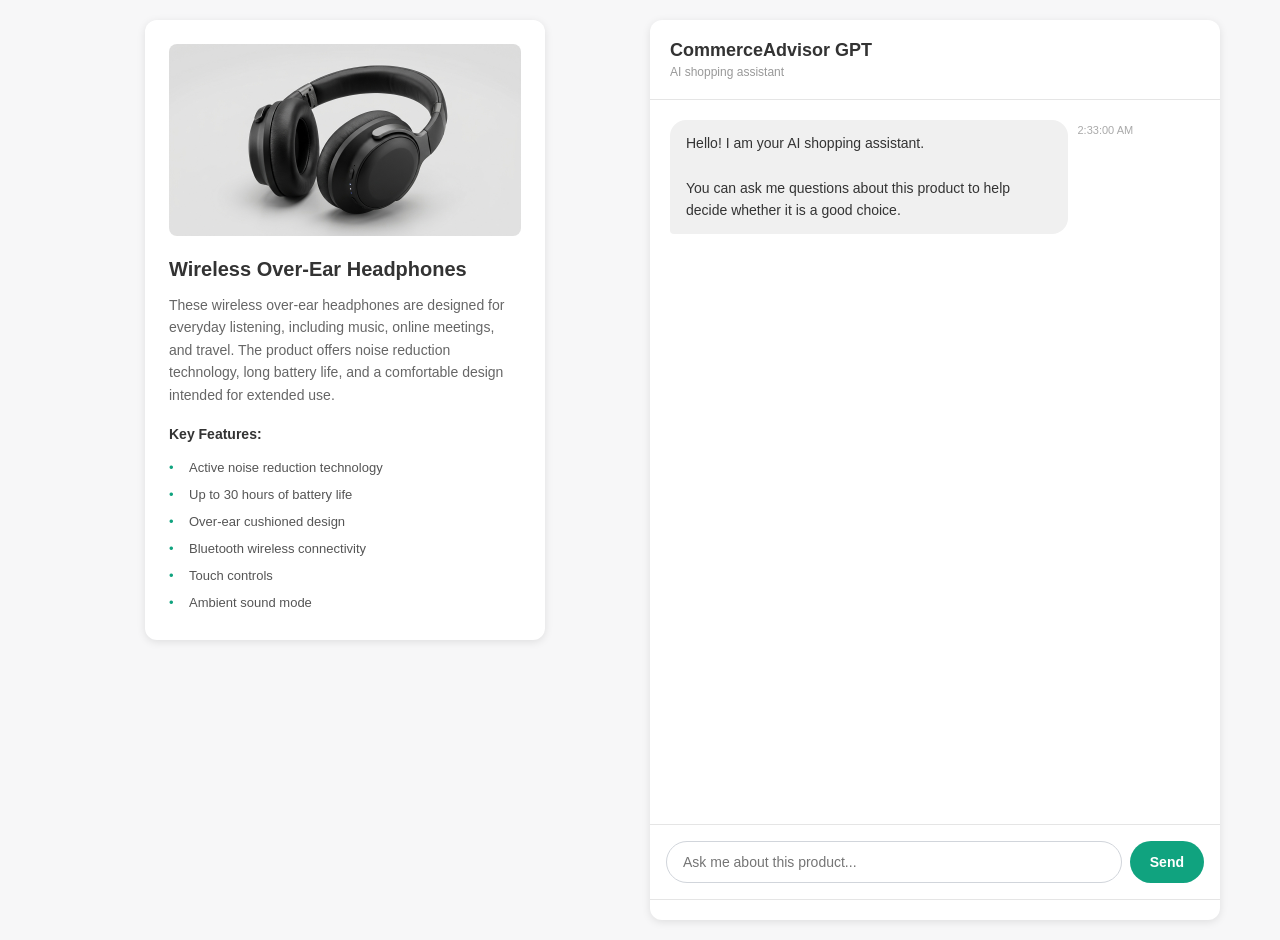
<file: index.html>
<!DOCTYPE html>
<html lang="en">
<head>
    <meta charset="UTF-8">
    <meta name="viewport" content="width=device-width, initial-scale=1.0">
    <title>CommerceAdvisor GPT - Shopping Assistant</title>
    <link rel="stylesheet" href="styles.css">
</head>
<body>
    <div class="container">
        <!-- Product Section -->
        <div class="product-section">
            <div class="product-card">
                <div class="product-image">
                    <img src="headphones.jpg" alt="Wireless Headphones">
                </div>
                <div class="product-info">
                    <h1 class="product-name">Wireless Over-Ear Headphones</h1>
                    <p class="product-description">
                        These wireless over-ear headphones are designed for everyday listening, including music, online meetings, and travel. The product offers noise reduction technology, long battery life, and a comfortable design intended for extended use.
                    </p>
                    <div class="product-features">
                        <h3>Key Features:</h3>
                        <ul>
                            <li>Active noise reduction technology</li>
                            <li>Up to 30 hours of battery life</li>
                            <li>Over-ear cushioned design</li>
                            <li>Bluetooth wireless connectivity</li>
                            <li>Touch controls</li>
                            <li>Ambient sound mode</li>
                        </ul>
                    </div>
                </div>
            </div>
        </div>

        <!-- Chat Section -->
        <div class="chat-section">
            <div class="chat-header">
                <h2>CommerceAdvisor GPT</h2>
                <p class="chat-subtitle">AI shopping assistant</p>
            </div>

            <!-- Chat Messages Container -->
            <div class="chat-messages" id="chatMessages">
                <!-- Messages will be inserted here -->
            </div>

            <!-- Chat Input -->
            <div class="chat-input-container">
                <input 
                    type="text" 
                    id="userInput" 
                    class="chat-input" 
                    placeholder="Ask me about this product..."
                    autocomplete="off"
                >
                <button id="sendBtn" class="send-button">Send</button>
            </div>

            <!-- Status -->
            <div class="chat-footer">
                <span id="questionCounter" class="question-counter"></span>
            </div>
        </div>
    </div>

    <script src="config.js"></script>
    <script src="app.js"></script>
</body>
</html>
</file>
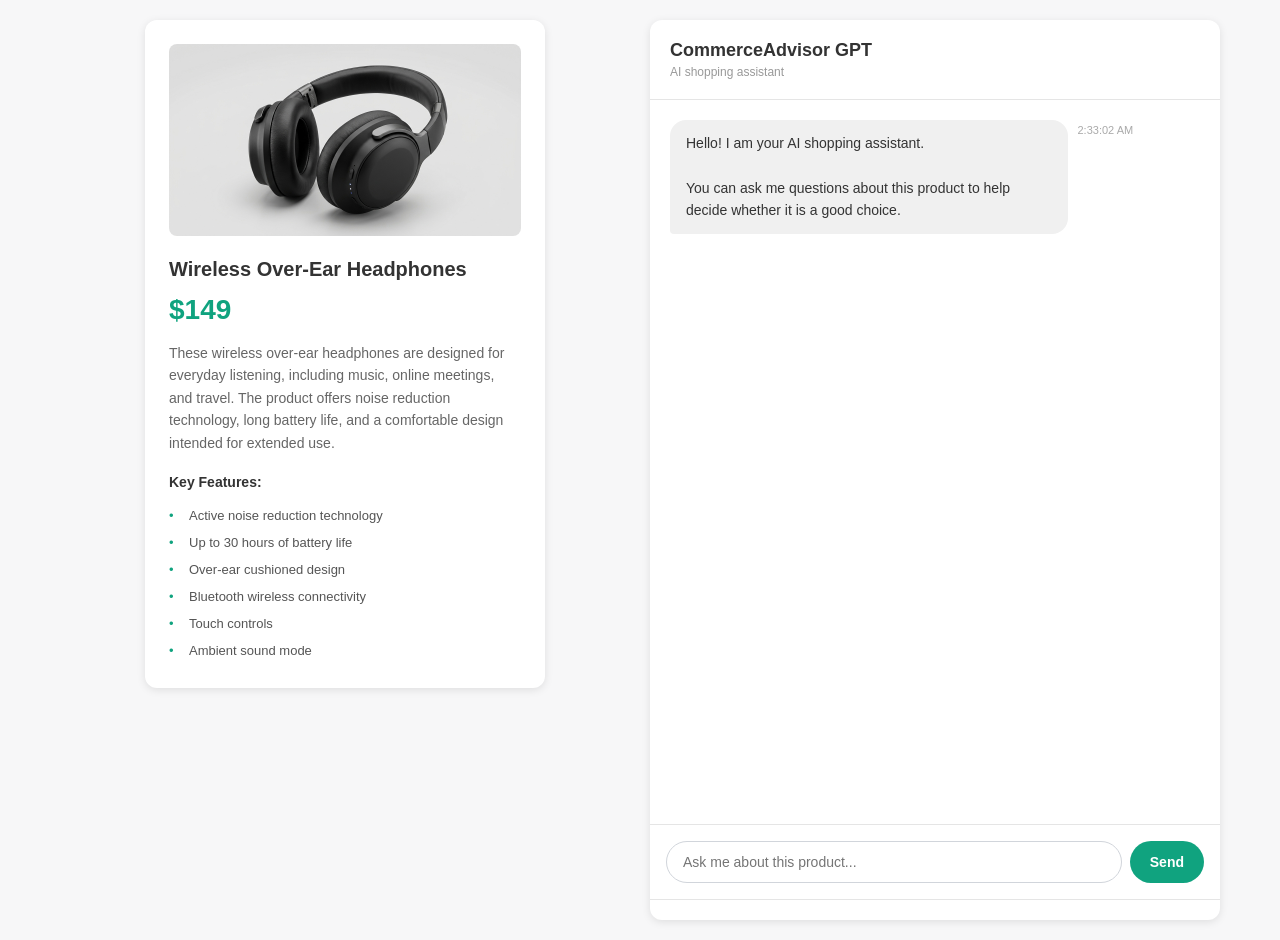
<file: index_Version3 (2).html>
<!DOCTYPE html>
<html lang="en">
<head>
    <meta charset="UTF-8">
    <meta name="viewport" content="width=device-width, initial-scale=1.0">
    <title>CommerceAdvisor GPT - Shopping Assistant</title>
    <link rel="stylesheet" href="styles.css">
</head>
<body>
    <div class="container">
        <!-- Product Section -->
        <div class="product-section">
            <div class="product-card">
                <div class="product-image">
                    <img src="headphones.jpg" alt="Wireless Headphones">
                </div>
                <div class="product-info">
                    <h1 class="product-name">Wireless Over-Ear Headphones</h1>
                    <div class="product-price">$149</div>
                    <p class="product-description">
                        These wireless over-ear headphones are designed for everyday listening, including music, online meetings, and travel. The product offers noise reduction technology, long battery life, and a comfortable design intended for extended use.
                    </p>
                    <div class="product-features">
                        <h3>Key Features:</h3>
                        <ul>
                            <li>Active noise reduction technology</li>
                            <li>Up to 30 hours of battery life</li>
                            <li>Over-ear cushioned design</li>
                            <li>Bluetooth wireless connectivity</li>
                            <li>Touch controls</li>
                            <li>Ambient sound mode</li>
                        </ul>
                    </div>
                </div>
            </div>
        </div>

        <!-- Chat Section -->
        <div class="chat-section">
            <div class="chat-header">
                <h2>CommerceAdvisor GPT</h2>
                <p class="chat-subtitle">AI shopping assistant</p>
            </div>

            <!-- Chat Messages Container -->
            <div class="chat-messages" id="chatMessages">
                <!-- Messages will be inserted here -->
            </div>

            <!-- Chat Input -->
            <div class="chat-input-container">
                <input 
                    type="text" 
                    id="userInput" 
                    class="chat-input" 
                    placeholder="Ask me about this product..."
                    autocomplete="off"
                >
                <button id="sendBtn" class="send-button">Send</button>
            </div>

            <!-- Status -->
            <div class="chat-footer">
                <span id="questionCounter" class="question-counter"></span>
            </div>
        </div>
    </div>

    <script src="config.js"></script>
    <script src="app.js"></script>
</body>
</html>
</file>
<file: styles.css>
* {
    margin: 0;
    padding: 0;
    box-sizing: border-box;
}

body {
    font-family: -apple-system, BlinkMacSystemFont, 'Segoe UI', Roboto, Oxygen, Ubuntu, Cantarell, sans-serif;
    background-color: #f7f7f8;
    color: #333;
}

.container {
    max-width: 1200px;
    margin: 0 auto;
    padding: 20px;
    display: grid;
    grid-template-columns: 1fr 1fr;
    gap: 20px;
    min-height: 100vh;
}

/* Product Section */

.product-section {
    display: flex;
    justify-content: center;
}

.product-card {
    background: white;
    border-radius: 12px;
    box-shadow: 0 2px 8px rgba(0,0,0,0.1);
    overflow: hidden;
    padding: 24px;
    max-width: 400px;
    height: fit-content;
    position: sticky;
    top: 20px;
}

.product-image {
    margin-bottom: 20px;
    border-radius: 8px;
    overflow: hidden;
    background: #f0f0f0;
}

.product-image img {
    width: 100%;
    height: auto;
    display: block;
}

.placeholder-image {
    width: 100%;
    height: 300px;
    object-fit: cover;
}

.product-name {
    font-size: 20px;
    font-weight: 600;
    margin-bottom: 12px;
    line-height: 1.3;
}

.product-price {
    font-size: 28px;
    font-weight: 700;
    color: #10a37f;
    margin-bottom: 16px;
}

.product-description {
    font-size: 14px;
    color: #666;
    line-height: 1.6;
    margin-bottom: 20px;
}

.product-features h3 {
    font-size: 14px;
    font-weight: 600;
    margin-bottom: 12px;
}

.product-features ul {
    list-style: none;
}

.product-features li {
    font-size: 13px;
    color: #555;
    padding: 6px 0;
    padding-left: 20px;
    position: relative;
}

.product-features li:before {
    content: "•";
    position: absolute;
    left: 0;
    color: #10a37f;
}

/* Chat Section */

.chat-section {
    background: white;
    border-radius: 12px;
    box-shadow: 0 2px 8px rgba(0,0,0,0.1);
    display: flex;
    flex-direction: column;
    height: 100vh;
    max-height: 900px;
}

.chat-header {
    padding: 20px;
    border-bottom: 1px solid #e5e5e5;
}

.chat-header h2 {
    font-size: 18px;
    font-weight: 600;
}

.chat-subtitle {
    font-size: 12px;
    color: #999;
    margin-top: 4px;
}

/* Chat Messages */

.chat-messages {
    flex: 1;
    overflow-y: auto;
    padding: 20px;
    display: flex;
    flex-direction: column;
    gap: 12px;
}

/* Message wrapper */

.message {
    display: flex;
}

.message.user {
    justify-content: flex-end;
}

.message.ai {
    justify-content: flex-start;
}

/* Message bubble */

.message-content {
    max-width: 75%;
    padding: 12px 16px;
    border-radius: 16px;
    font-size: 14px;
    line-height: 1.6;

    /* FIXES TEXT BREAKING */
    white-space: pre-wrap;
    overflow-wrap: break-word;
    word-break: break-word;
}

/* User message */

.message.user .message-content {
    background: #10a37f;
    color: white;
    border-bottom-right-radius: 4px;
}

/* AI message */

.message.ai .message-content {
    background: #f0f0f0;
    color: #333;
    border-bottom-left-radius: 4px;
}

/* Lists inside AI messages */

.message.ai .message-content ul,
.message.ai .message-content ol {
    margin-top: 6px;
    margin-bottom: 6px;
    padding-left: 18px;
}

.message.ai .message-content li {
    margin-bottom: 4px;
}

/* Tables support */

.message.ai .message-content table {
    border-collapse: collapse;
    width: 100%;
    margin-top: 10px;
    margin-bottom: 10px;
    font-size: 13px;
}

.message.ai .message-content th,
.message.ai .message-content td {
    border: 1px solid #ddd;
    padding: 6px;
    text-align: left;
}

.message.ai .message-content th {
    background: #f7f7f8;
}

/* Code blocks (safety) */

.message.ai .message-content pre {
    background: #eee;
    padding: 10px;
    border-radius: 6px;
    overflow-x: auto;
}

/* Timestamp */

.message-timestamp {
    font-size: 11px;
    color: #aaa;
    margin-top: 4px;
    padding: 0 10px;
}

.message.user .message-timestamp {
    text-align: right;
}

/* Typing indicator */

.typing-indicator {
    display: flex;
    gap: 4px;
    padding: 12px 16px;
    background: #f0f0f0;
    border-radius: 16px;
    width: fit-content;
}

.typing-dot {
    width: 8px;
    height: 8px;
    border-radius: 50%;
    background: #999;
    animation: typing 1.4s infinite;
}

.typing-dot:nth-child(2) {
    animation-delay: 0.2s;
}

.typing-dot:nth-child(3) {
    animation-delay: 0.4s;
}

@keyframes typing {
    0%,60%,100% { transform: translateY(0); }
    30% { transform: translateY(-8px); }
}

/* Chat Input */

.chat-input-container {
    padding: 16px;
    border-top: 1px solid #e5e5e5;
    display: flex;
    gap: 8px;
}

.chat-input {
    flex: 1;
    border: 1px solid #d1d5db;
    border-radius: 24px;
    padding: 12px 16px;
    font-size: 14px;
    resize: none;
    max-height: 120px;
    outline: none;
}

.chat-input:focus {
    border-color: #10a37f;
}

.send-button {
    background: #10a37f;
    color: white;
    border: none;
    border-radius: 24px;
    padding: 12px 20px;
    font-size: 14px;
    font-weight: 600;
    cursor: pointer;
}

.send-button:hover {
    background: #0d8f6f;
}

.send-button:disabled {
    background: #d1d5db;
    cursor: not-allowed;
}

/* Footer */

.chat-footer {
    padding: 10px 16px;
    border-top: 1px solid #e5e5e5;
    font-size: 12px;
}

.question-counter {
    color: #999;
}

.question-counter.active {
    color: #10a37f;
    font-weight: 600;
}

/* Responsive */

@media (max-width: 1024px) {

.container {
    grid-template-columns: 1fr;
}

.product-card {
    max-width: 100%;
    position: static;
}

.chat-section {
    max-height: 600px;
}

.message-content {
    max-width: 90%;
}

}

@media (max-width: 640px) {

.container {
    padding: 10px;
}

.chat-section {
    max-height: 500px;
}

.message-content {
    max-width: 95%;
}

}
</file>
